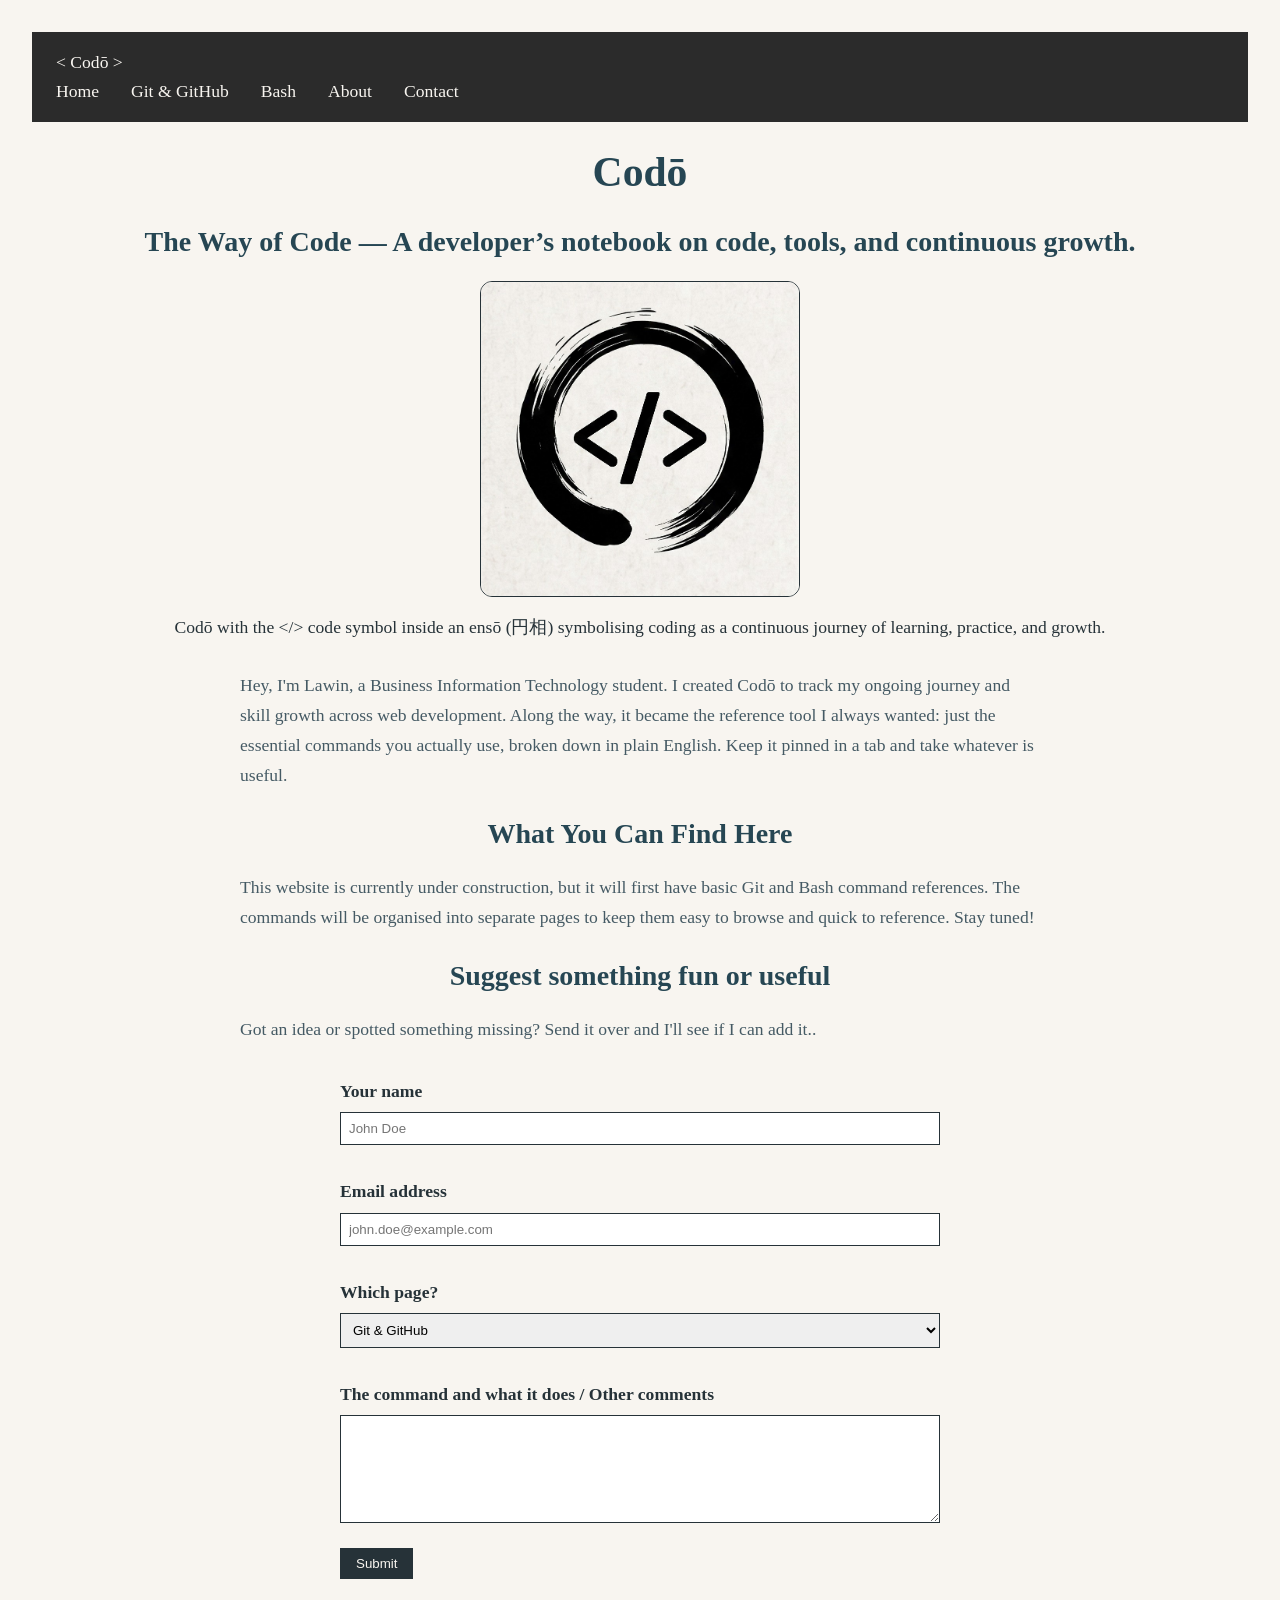
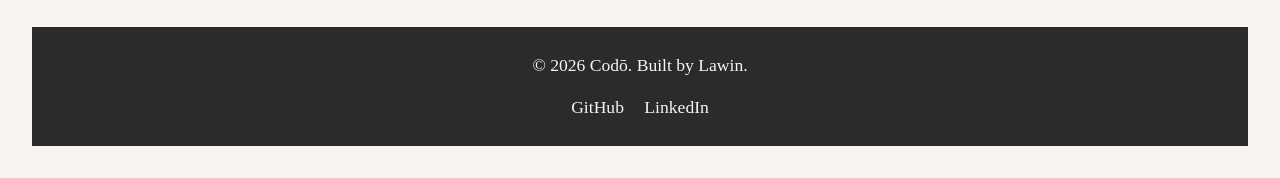
<file: index.html>
<!DOCTYPE html>
<html lang="en">

<head>
    <meta charset="UTF-8">
    <meta name="viewport" content="width=device-width, initial-scale=1.0">
    <!-- TODO: Add a descriptive title for your page 
    Codō documents my journey into software development/web development, sharing the projects, practical resources, and
    lessons learned along the way.
    -->
    <title>Codō &mdash; The Way of Code</title>

    <!-- Codō favicon (AI generated) 
     It places the `</>` code symbol inside an ensō (円相)—the Zen brush circle drawn in one stroke with an open gap— to
     show that coding is an ongoing journey of learning, practice, and continuous growth.    -->
    <link rel="icon" href="./codo_favicon.png" type="image/png">

    <!-- Link to CSS file -->
    <link rel="stylesheet" href="./css/styles.css">
</head>

<body>
    <!-- TODO Task 3: Add navigation menu here -->
    <nav>
        <div>
            <a href="./index.html">&lt;&nbsp;Codō&nbsp;&gt;</a>
            <ul>
                <li><a class="active" href="#home">Home</a></li>
                <li><a href="./git.html">Git &amp; GitHub</a></li>
                <li><a href="./bash.html">Bash</a></li>
                <li><a href="#about">About</a></li>
                <li><a href="#contact">Contact</a></li>
            </ul>
        </div>
    </nav>

    <!-- TODO Task 1: Add your main content here -->
    <!-- Use  h2, p, and img tags -->
    <main>
        <section id="home" class="hero">
            <div class="hero-text">
                <!-- Add your heading, subheading, paragraph, and image here -->
                <h1>Codō</h1>
                <h2>The Way of Code &mdash; A developer’s notebook on code, tools, and continuous growth.</h2>
                <figure> <!-- Image generated using AI tools -->
                    <img src="./hero_image_codo.jpg" alt="code symbol inside an ensō symbolising coding as a continuous journey of learning,
                        practice, and growth.">
                    <figcaption>
                        Codō with the &lt;/&gt; code symbol inside an ensō (円相) symbolising coding as a continuous
                        journey of learning,
                        practice, and growth.
                    </figcaption>
                </figure>
                <br>
                <p> <!-- Introduction -->
                    Hey, I'm Lawin, a Business Information Technology student. I created Codō to track my ongoing
                    journey and
                    skill growth across web development. Along the way, it became the reference tool I always wanted:
                    just the essential
                    commands you actually use, broken down in plain English. Keep it pinned in a tab and take whatever
                    is useful.
                </p>
            </div>
        </section>

        <!-- TODO Task 1 & 3: Add an about section -->
        <section id="about">
            <h2>What You Can Find Here</h2>
            <p>
                This website is currently under construction, but it will first have basic Git and Bash command
                references. The commands will be organised into separate pages to keep them easy to browse and quick to
                reference. Stay tuned!
            </p>
        </section>

        <!-- TODO Task 4: Add contact form section here -->
        <section id="contact">
            <h2>Suggest something fun or useful</h2>

            <p>
                Got an idea or spotted something missing? Send it over and I'll see if I can add it..
            </p>

            <form action="#contact" method="post">
                <!-- Name field -->
                <label for="name">Your name</label>
                <input type="text" id="name" name="name" placeholder="John Doe" required>

                <!-- Email field -->
                <label for="email">Email address</label>
                <input type="email" id="email" name="email" placeholder="john.doe@example.com" required>

                <!-- Page selection -->
                <label for="topic">Which page?</label>
                <select id="topic" name="topic">
                    <option value="git">Git &amp; GitHub</option>
                    <option value="bash">Bash</option>
                    <option value="other">Something else</option>
                </select>

                <!-- Command suggestion or other info -->
                <label for="message">The command and what it does / Other comments</label>
                <textarea id="message" name="message" rows="6" required></textarea>

                <!-- Send form -->
                <button type="submit">Submit</button>
            </form>
        </section>
    </main>

    <!-- Optional: Add a footer -->
    <footer>
        <p>&copy; 2026 Codō. Built by Lawin.</p>

        <div class="social-links">
            <a href="https://github.com/" target="_blank" rel="noopener noreferrer">GitHub</a>
            <a href="https://www.linkedin.com/" target="_blank" rel="noopener noreferrer">LinkedIn</a>
        </div>
    </footer>
</body>

</html>
</file>
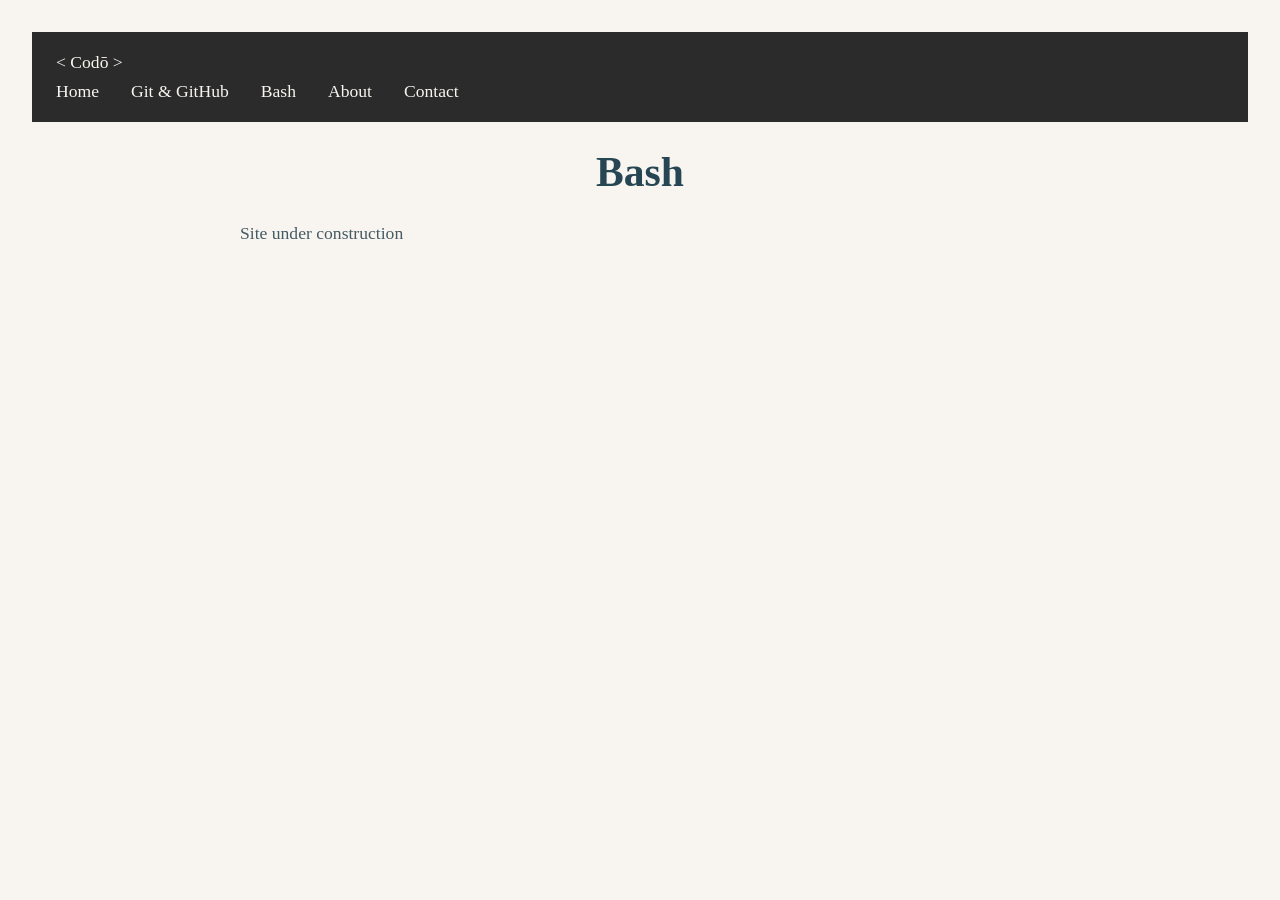
<file: bash.html>
<!DOCTYPE html>
<html lang="en">

<head>
	<meta charset="UTF-8">
	<meta name="viewport" content="width=device-width, initial-scale=1.0">
	<title>Bash | Codō</title>
	<link rel="icon" href="./codo_favicon.png" type="image/png">
	<link rel="stylesheet" href="./css/styles.css">
</head>

<body>
	<nav>
		<div>
			<a href="./index.html">&lt;&nbsp;Codō&nbsp;&gt;</a>
			<ul>
				<li><a href="./index.html">Home</a></li>
				<li><a href="./git.html">Git &amp; GitHub</a></li>
				<li><a class="active" href="./bash.html">Bash</a></li>
				<li><a href="./index.html#about">About</a></li>
				<li><a href="./index.html#contact">Contact</a></li>
			</ul>
		</div>
	</nav>

	<main>
		<section>
			<h1>Bash</h1>
			<p>Site under construction</p>
		</section>
	</main>
</body>

</html>
</file>
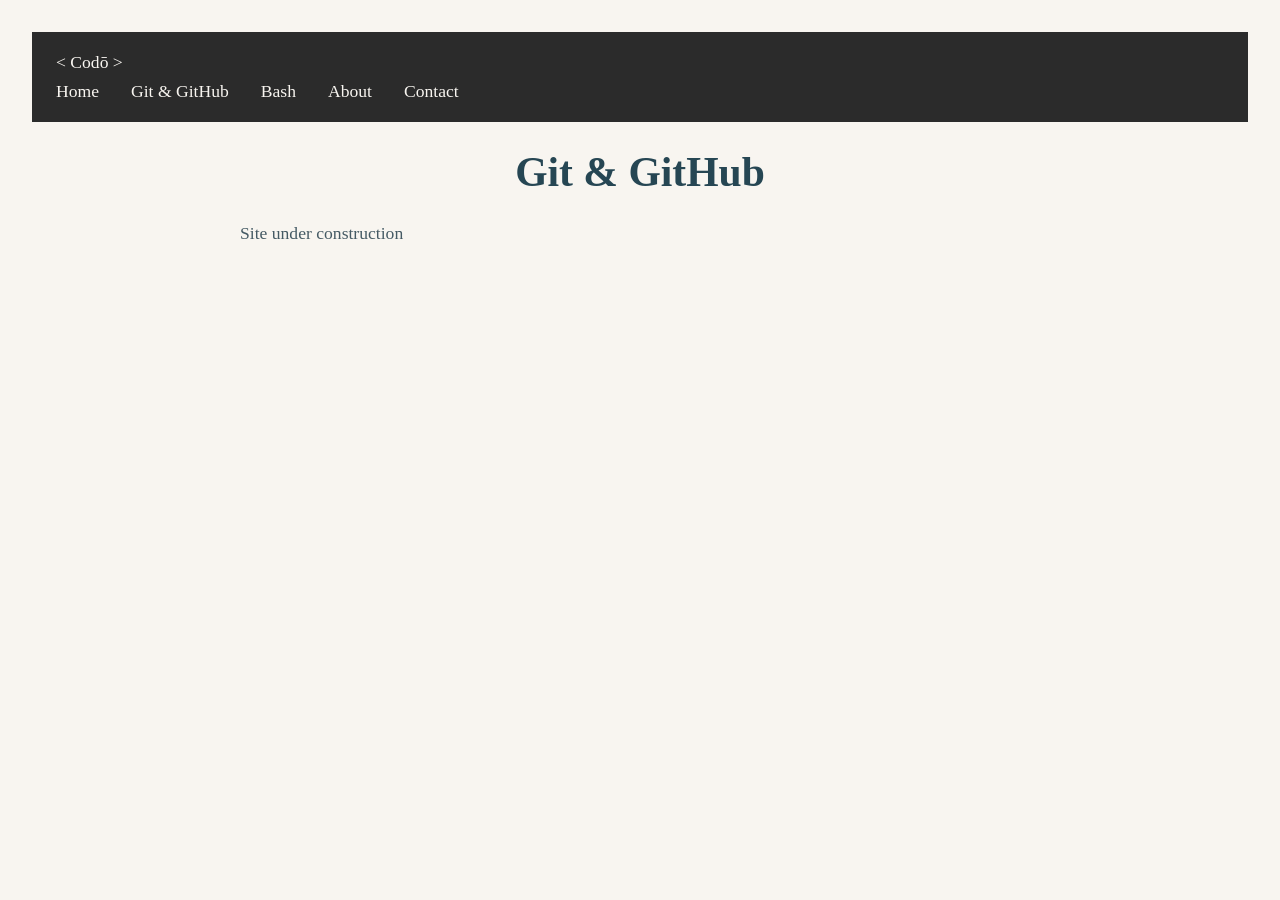
<file: git.html>
<!DOCTYPE html>
<html lang="en">

<head>
	<meta charset="UTF-8">
	<meta name="viewport" content="width=device-width, initial-scale=1.0">
	<title>Git &amp; GitHub | Codō</title>
	<link rel="icon" href="./codo_favicon.png" type="image/png">
	<link rel="stylesheet" href="./css/styles.css">
</head>

<body>
	<nav>
		<div>
			<a href="./index.html">&lt;&nbsp;Codō&nbsp;&gt;</a>
			<ul>
				<li><a href="./index.html">Home</a></li>
				<li><a class="active" href="./git.html">Git &amp; GitHub</a></li>
				<li><a href="./bash.html">Bash</a></li>
				<li><a href="./index.html#about">About</a></li>
				<li><a href="./index.html#contact">Contact</a></li>
			</ul>
		</div>
	</nav>

	<main>
		<section>
			<h1>Git &amp; GitHub</h1>
			<p>Site under construction</p>
		</section>
	</main>
</body>

</html>
</file>
<file: css/styles.css>
/* =================================
   CSS Styles for Workshop 01
   ================================= */

/* Reset and Base Styles */
/* box-sizing border box makes width and height include padding and borders */
* {
    margin: 0;
    padding: 0;
    box-sizing: border-box;
}

body {
    /* Set a light background and readable font for the page. */
    background-color: #f8f5f0;
    color: #263238;
    font-family: Georgia, "Times New Roman", serif;
    margin: 0;
    padding: 2rem;
    font-size: 1.1rem;
    line-height: 1.65;
}

/* Collective heading styles h1 and h2 */
h1,
h2 {
    color: #264653;
    font-family: Georgia, "Times New Roman", serif;
    text-align: center;
}

/* h1 specific styling */
h1 {
    font-size: 2.6rem;
    margin-top: 1rem;
    margin-bottom: 0.75rem;
}

/* h2 specific styling */
h2 {
    font-size: 1.75rem;
    margin-bottom: 1rem;
}

/* Paragraph styles */
p {
    color: #455a64;
    line-height: 1.7;
    width: 90%;
    max-width: 800px;
    margin: 0 auto 1.25rem;
}

/* styling used for images */
img {
    display: block;
    width: 320px;
    max-width: 100%;
    height: auto;
    margin: 0 auto 1rem;
    border: 1px solid #263238;
    border-radius: 12px;
}

/* centered the caption of the hero image */
figcaption {
    text-align: center;
}

/* TODO Task 3: Navigation Styles */

/* Give the nav bar a background and some padding */
nav {
    background-color: #2B2B2B;
    padding: 1rem;
}

/* Remove bullets and put the links in a row */
nav ul {
    list-style: none;
    display: flex;
    margin: 0;
    padding: 0;
}

/* Add a little space between each item */
nav li {
    margin-right: 1rem;
}

/* Basic link styling */
nav a {
    color: #f8f5f0;
    text-decoration: none;
    padding: 0.5rem;
}

/* Highlight the link when hovered */
nav a:hover {
    background-color: #7A8B6F;
}

/* Main Content Styles */
main {
    
}

section {
    /* Add spacing between sections */
}

/* TODO Task 4: Form Styles */
form {
    max-width: 600px;
    margin: 2rem auto;
}

label {
    display: block;
    margin: 1rem 0 0.4rem;
    color: #263238;
    font-weight: bold;
}

input,
select,
textarea {
    /* Style form inputs */
    width: 100%;
    padding: 0.5rem;
    border: 1px solid #263238;
    margin-bottom: 1rem;
}

button,
input[type="submit"] {
    /* Style the submit button */
    padding: 0.5rem 1rem;
    border: none;
    background-color: #263238;
    color: #f8f5f0;
    cursor: pointer;
}

button:hover,
input[type="submit"]:hover {
    /* Add hover effect for button */
    background-color: #7a8b6f;
}

/* Footer Styles */
footer {
    margin-top: 3rem;
    padding: 1.5rem;
    background-color: #2b2b2b;
    color: #f8f5f0;
    text-align: center;
}

footer p {
    width: auto;
    margin-bottom: 0.75rem;
    color: #f8f5f0;
}

.social-links a {
    margin: 0 0.5rem;
    color: #f8f5f0;
    text-decoration: none;
}

.social-links a:hover {
    color: #7a8b6f;
}

/* TODO Task 5: Media Queries for Responsive Design */
/* Tablet and mobile styles */
@media (max-width: 768px) 
{
    body {
        padding: 1rem;
        font-size: 1rem;
    }

    nav {
        padding: 0.75rem;
    }

    nav ul {
        flex-direction: column;
        margin-top: 0.75rem;
    }

    nav li {
        margin: 0.25rem 0;
    }

    nav a {
        display: block;
        padding: 0.4rem;
    }

    h1 {
        font-size: 2rem;
        margin-top: 0.5rem;
    }

    h2 {
        font-size: 1.4rem;
    }

    p {
        width: 100%;
    }

    img {
        width: 100%;
        max-width: 100%;
    }

    form {
        width: 100%;
        margin: 1.5rem auto;
    }

    footer {
        margin-top: 2rem;
        padding: 1rem;
    }
}

/* Small mobile devices */
@media (max-width: 480px) 
   {
    body {
        padding: 0.75rem;
    }

    nav {
        padding: 0.5rem;
    }

    h1 {
        font-size: 1.7rem;
    }

    h2 {
        font-size: 1.2rem;
    }

    button,
    input[type="submit"] {
        width: 100%;
    }
}
</file>
